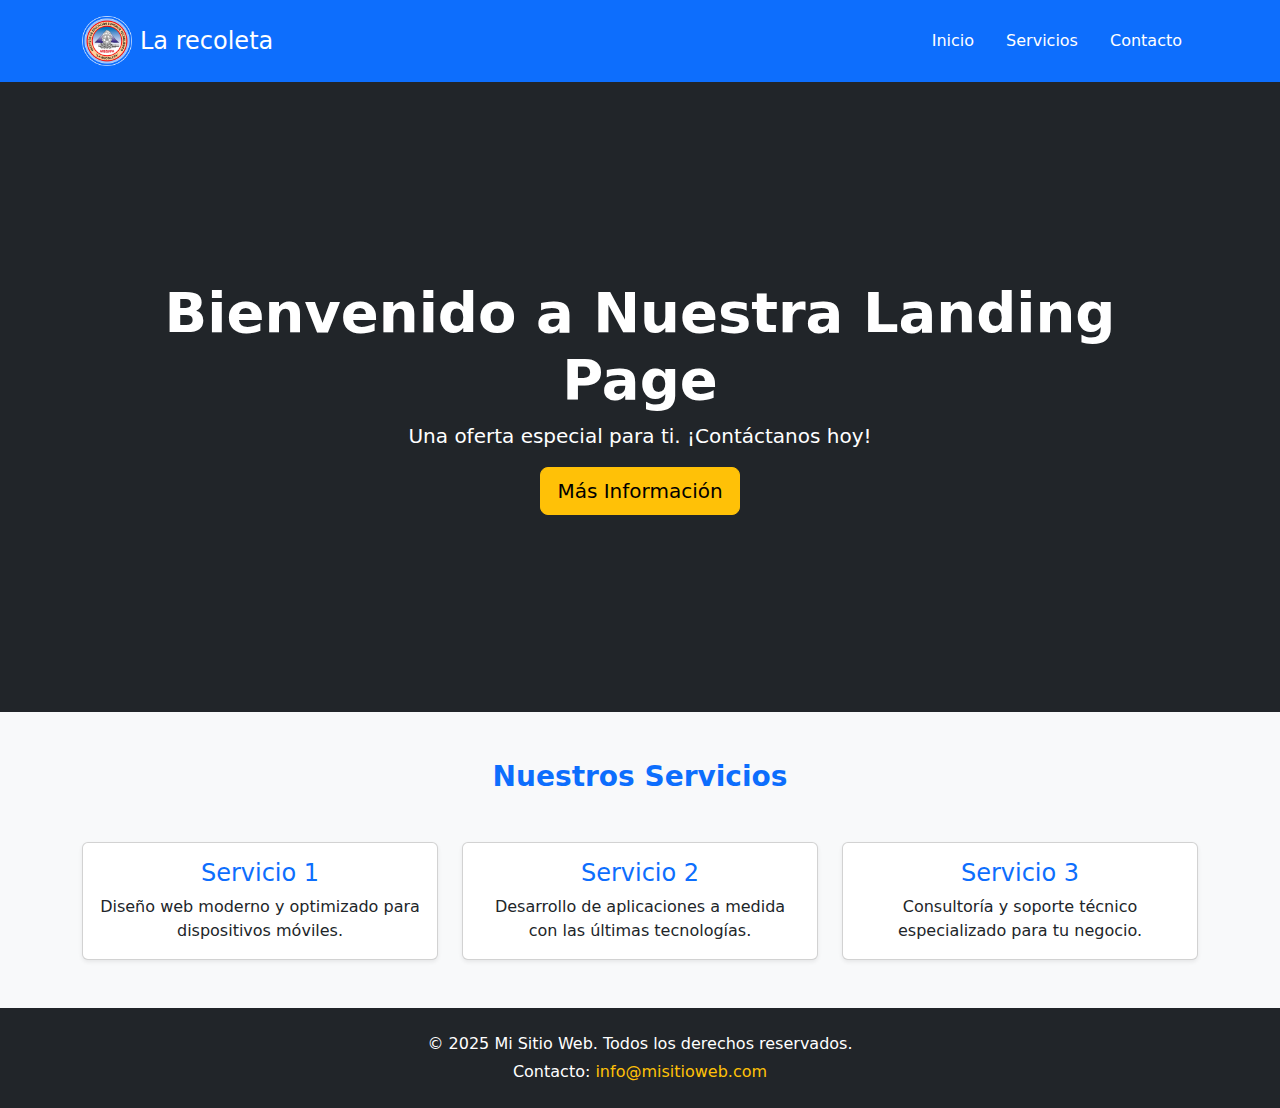
<file: index.html>
<!DOCTYPE html>
<html lang="es">
<head>
  <meta charset="UTF-8">
  <meta name="viewport" content="width=device-width, initial-scale=1">
  <title>Landing Page con Bootstrap</title>
  <!-- Bootstrap CSS -->
  <link href="https://cdn.jsdelivr.net/npm/bootstrap@5.3.2/dist/css/bootstrap.min.css" rel="stylesheet">
</head>
<body class="bg-light">

  <!-- Header -->
  <header class="bg-primary text-white shadow-sm">
    <div class="container d-flex justify-content-between align-items-center py-3">
      <div class="d-flex align-items-center">
        <img src="LogoLaRecoleta.png" alt="Logo" class="me-2" style="width:50px;">
        <h1 class="h4 mb-0">La recoleta</h1>
      </div>
      <nav>
        <ul class="nav">
          <li class="nav-item"><a href="#" class="nav-link text-white">Inicio</a></li>
          <li class="nav-item"><a href="#features" class="nav-link text-white">Servicios</a></li>
          <li class="nav-item"><a href="#contact" class="nav-link text-white">Contacto</a></li>
        </ul>
      </nav>
    </div>
  </header>

  <!-- Hero -->
  <section class="bg-dark text-white text-center d-flex align-items-center" style="height:70vh; background:url('https://us.123rf.com/450wm/welcomia/welcomia1203/welcomia120300633/12788798-elegant-simple-blue-background-horizontal-abstract-blue-background-design.jpg') center/cover no-repeat;">
    <div class="container">
      <h2 class="display-4 fw-bold">Bienvenido a Nuestra Landing Page</h2>
      <p class="lead">Una oferta especial para ti. ¡Contáctanos hoy!</p>
      <a href="#contact" class="btn btn-warning btn-lg">Más Información</a>
    </div>
  </section>

  <!-- Servicios -->
  <section id="features" class="container py-5">
    <h3 class="text-center fw-bold text-primary mb-5">Nuestros Servicios</h3>
    <div class="row g-4">
      <div class="col-md-4">
        <div class="card h-100 shadow-sm">
          <div class="card-body text-center">
            <h4 class="card-title text-primary">Servicio 1</h4>
            <p class="card-text">Diseño web moderno y optimizado para dispositivos móviles.</p>
          </div>
        </div>
      </div>
      <div class="col-md-4">
        <div class="card h-100 shadow-sm">
          <div class="card-body text-center">
            <h4 class="card-title text-primary">Servicio 2</h4>
            <p class="card-text">Desarrollo de aplicaciones a medida con las últimas tecnologías.</p>
          </div>
        </div>
      </div>
      <div class="col-md-4">
        <div class="card h-100 shadow-sm">
          <div class="card-body text-center">
            <h4 class="card-title text-primary">Servicio 3</h4>
            <p class="card-text">Consultoría y soporte técnico especializado para tu negocio.</p>
          </div>
        </div>
      </div>
    </div>
  </section>

  <!-- Footer -->
  <footer id="contact" class="bg-dark text-white text-center py-4">
    <p class="mb-1">&copy; 2025 Mi Sitio Web. Todos los derechos reservados.</p>
    <p class="mb-0">Contacto: <a href="mailto:info@misitioweb.com" class="text-warning text-decoration-none">info@misitioweb.com</a></p>
  </footer>

  <!-- Bootstrap JS -->
  <script src="https://cdn.jsdelivr.net/npm/bootstrap@5.3.2/dist/js/bootstrap.bundle.min.js"></script>
</body>
</html>
</file>
